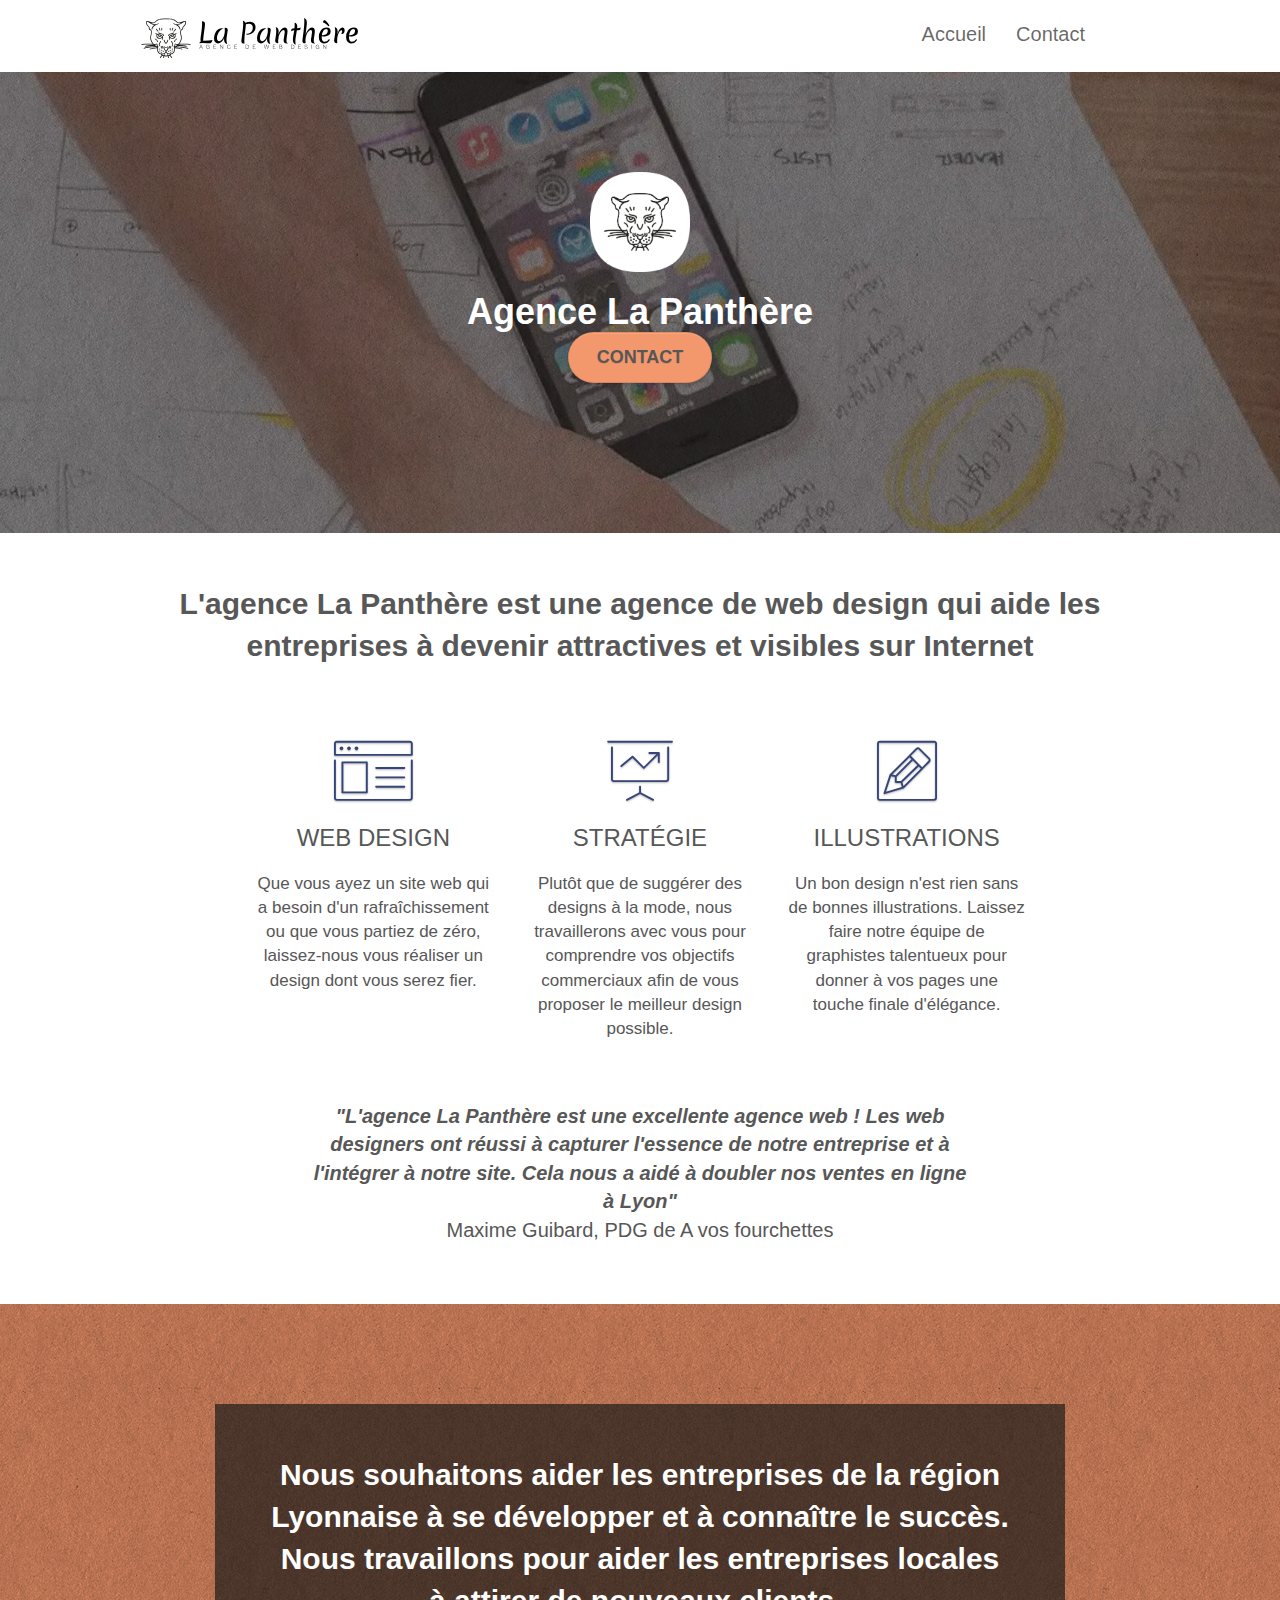
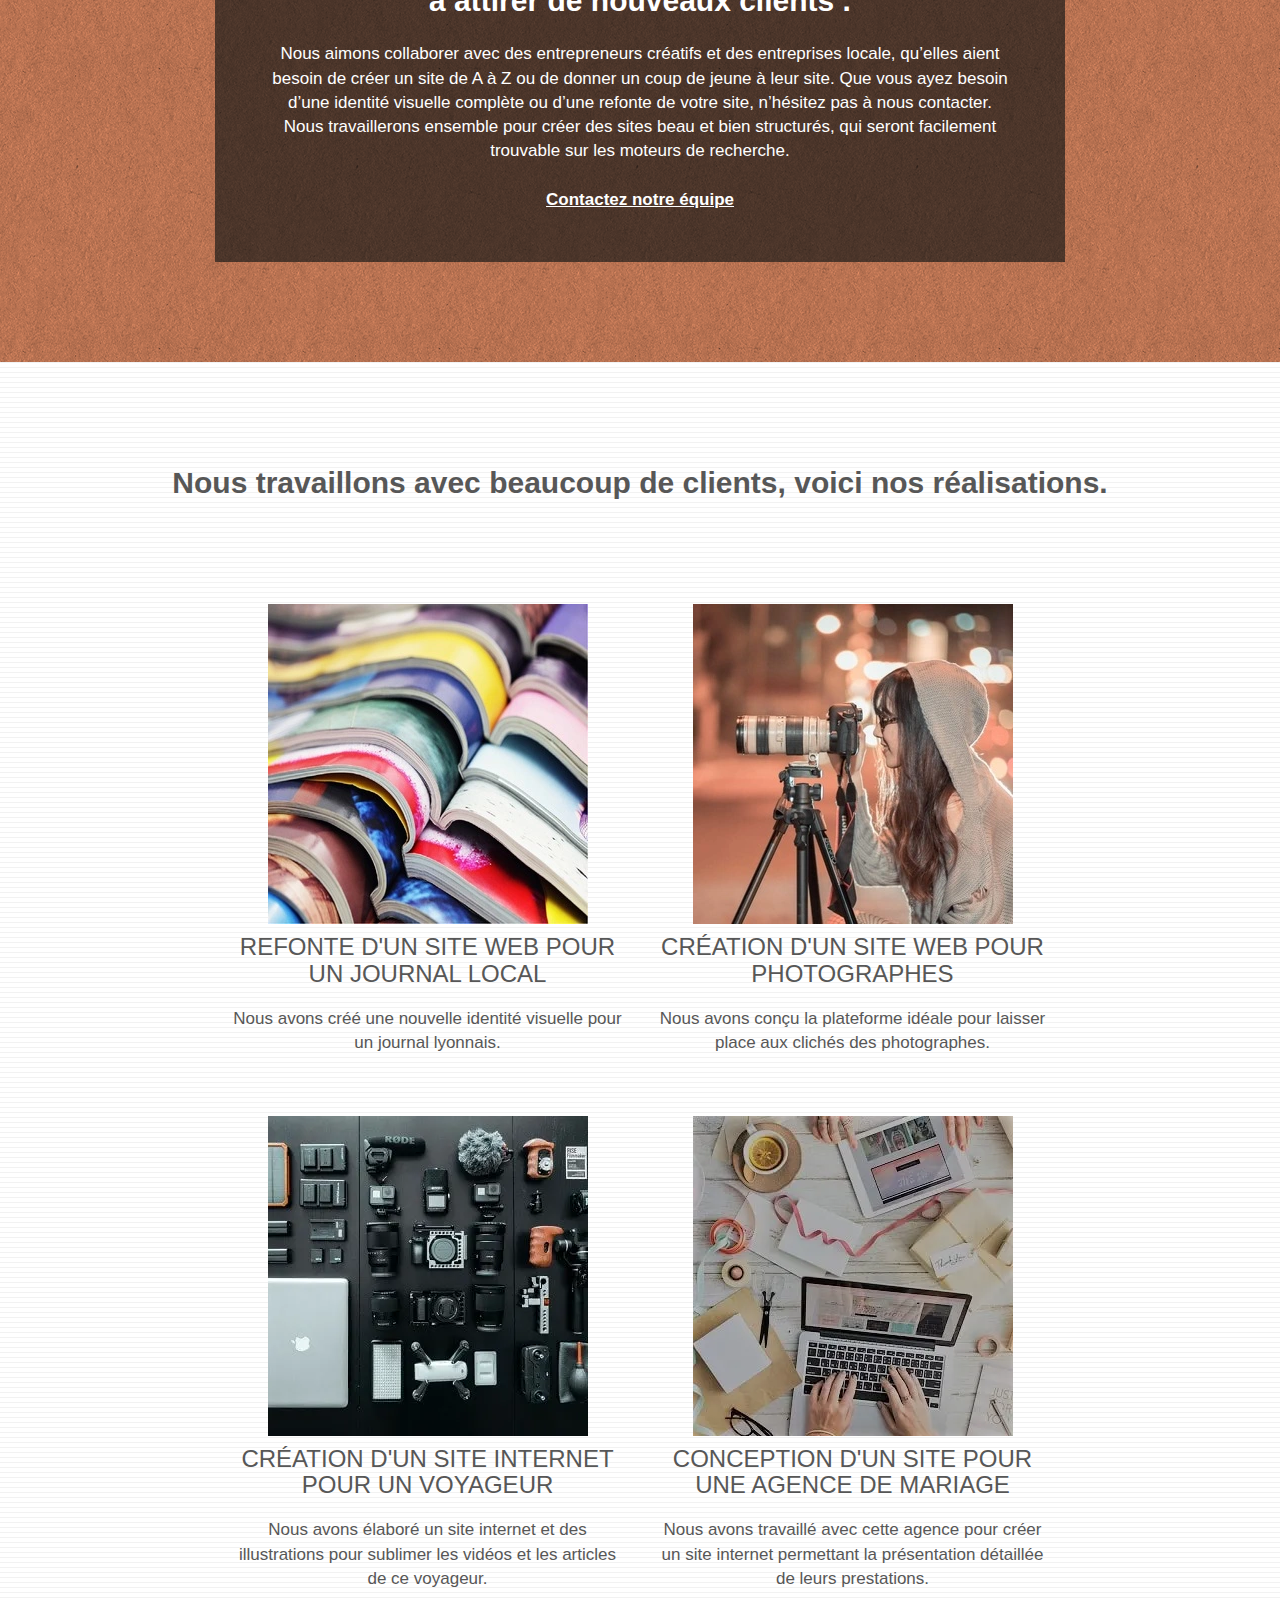
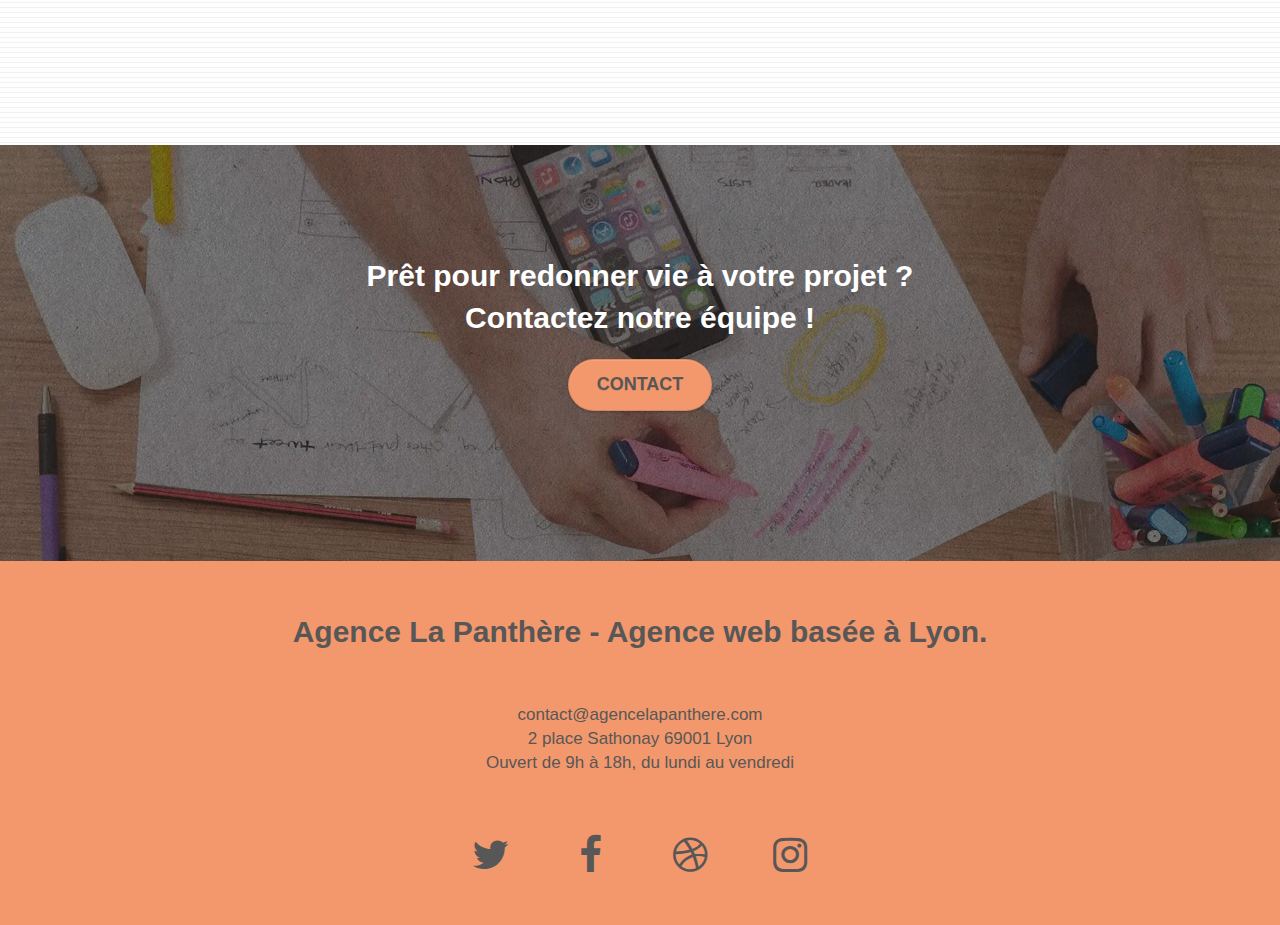
<file: index.html>
<!doctype html>
<html lang="fr">
<head>
    <meta charset="utf-8">
    <meta name="keywords" content="seo, google, site web, site internet, agence design lyon, agence design">
    <meta name="description" content="L'agence La Panthère est une agence de web design à Lyon qui aide les entreprises à devenir attractives et visibles sur internet">
    <meta name="viewport" content="width=device-width, initial-scale=1.0, viewport-fit=cover">
	<meta name="robots" content="index, follow">
    <link rel="shortcut icon" type="image/webp" href="favicon.webp">
    
	<link rel="stylesheet" type="text/css" href="https://maxcdn.bootstrapcdn.com/bootstrap/3.3.5/css/bootstrap.min.css" media="screen">
	<link rel="stylesheet" type="text/css" href="https://cdnjs.cloudflare.com/ajax/libs/font-awesome/4.7.0/css/font-awesome.min.css" media="screen">
	<link rel="stylesheet" type="text/css" href="./css/et-line.min.css" media="screen">
	<link rel="stylesheet" type="text/css" href="./css/style.min.css" media="screen">

	<script defer src="https://cdnjs.cloudflare.com/ajax/libs/jquery/2.1.0/jquery.min.js"></script>
	<script defer src="https://maxcdn.bootstrapcdn.com/bootstrap/3.3.5/js/bootstrap.min.js"></script>
	<script defer src="./js/blocs.min.js"></script>
	<script defer src="./js/jquery.touchSwipe.min.js"></script>

    <title>Page d'acceuil - La Panthère - agence de Web Design</title>

<!-- Analytics -->
 
<!-- Analytics END -->
    
</head>
<body>
<!-- Principal conteneur -->
<main class="page-container">
    
<!-- bloc-0 -->
<header class="bloc bgc-white l-bloc " id="bloc-0">
	<div class="container nav">
		<nav class="navbar row">
			<div class="navbar-header">
				<a class="navbar-brand" href="/"><img loading="lazy" src="img/agence-la-panthere-monochrome.svg" alt="Logo de l'agence de web design 'La Panthère'" height="40" width="217"></a>
				<button id="nav-toggle" type="button" class="ui-navbar-toggle navbar-toggle" data-toggle="collapse" data-target=".navbar-1">
					<span class="sr-only">Toggle navigation</span><span class="icon-bar"></span><span class="icon-bar"></span><span class="icon-bar"></span>
				</button>
			</div>
			<div class="collapse navbar-collapse navbar-1 special-dropdown-nav">
				<ul class="site-navigation nav navbar-nav">
					<li>
						<a href="/" class="nav-item">Accueil</a>
					</li>
					<li>
					</li>
					<li>
						<a href="Contact.html" class="nav-item">Contact</a>
					</li>
				</ul>
			</div>
		</nav>
	</div>
</header>
<!-- bloc-0 END -->

<!-- bloc-1-presentation -->
<section class="bloc bg-banniere bloc-bg-texture texture-paper b-parallax" id="bloc-1-hero">
	<div class="container bloc-lg">
		<div class="row tight-width-whitespace">
			<div class="col-sm-12">
				<img loading="lazy" src="img/logo.webp" class="center-block image-resize-mode" width="100" height="100" alt="Logo de l'agence 'La Panthère'">
				<h1 class="text-center tc-white ">
					Agence La Panthère
				</h1>
				<div class="text-center">
					<a href="Contact.html" class="btn btn-lg btn-clean btn-rd cta-hero btn-atomic-tangerine" id="cta-hero">Contact</a>
				</div>
			</div>
		</div>
	</div>
</section>
<!-- bloc-1-presentation END -->

<!-- bloc-2-services -->
<section class="bloc bgc-white l-bloc" id="bloc-2-services">
	<div class="container bloc-md">
		<div class="row">
			<div class="col-sm-12 text-center">
				<h2>L'agence La Panthère est une agence de web design qui aide les entreprises à devenir attractives et visibles sur Internet</h2>
			</div>
		</div>
		<div class="row voffset-lg med-width-whitespace">
			<div class="col-sm-4">
				<div class="text-center">
					<span class="et-icon-browser sm-shadow icon-dark-slate-blue icons icon-lg"></span>
				</div>
				<h3 class="mg-md text-center">
					Web design
				</h3>
				<p class="text-center ">
					Que vous ayez un site web qui a besoin d'un rafraîchissement ou que vous partiez de zéro, laissez-nous vous réaliser un design dont vous serez fier.
				</p>
			</div>
			<div class="col-sm-4">
				<div class="text-center">
					<span class="et-icon-presentation sm-shadow icon-dark-slate-blue icons icon-lg"></span>
				</div>
				<h3 class="mg-md text-center">
					Stratégie
				</h3>
				<p class="text-center ">
					Plutôt que de suggérer des designs à la mode, nous travaillerons avec vous pour comprendre vos objectifs commerciaux afin de vous proposer le meilleur design possible.<br>
				</p>
			</div>
			<div class="col-sm-4">
				<div class="text-center">
					<span class="et-icon-edit sm-shadow icon-dark-slate-blue icons icon-lg"></span>
				</div>
				<h3 class="mg-md text-center">
					Illustrations
				</h3>
				<p class="text-center ">
					Un bon design n'est rien sans de bonnes illustrations. Laissez faire notre équipe de graphistes talentueux pour donner à vos pages une touche finale d'élégance.
				</p>
			</div>
		</div>
		<div class="row row-citation">
			<div class="col-xs-12 col-md-8 col-md-offset-2 text-center">
				<p class="citation">
					"L'agence La Panthère est une excellente agence web ! Les web designers ont réussi à capturer l'essence de notre entreprise et à l'intégrer à notre site. Cela nous a aidé à doubler nos ventes en ligne à Lyon" <br>
					<span class="citation-source">Maxime Guibard, PDG de A vos fourchettes</span>
				</p>
			</div>
		</div>
	</div>
</section>
<!-- bloc-2-services END -->

<!-- bloc-3-what-i-do -->
<section class="bloc tc-white bgc-atomic-tangerine bg-presentation d-bloc bloc-bg-texture texture-paper b-parallax" id="bloc-3-what-i-do">
	<div class="container bloc-lg">
		<div class="row tight-width-whitespace black-background">
			<div class="col-sm-12">
				<h2 class="mg-md text-center tc-white">
					Nous souhaitons aider les entreprises de la région Lyonnaise à se développer et à connaître le succès. Nous travaillons pour aider les entreprises locales à attirer de nouveaux clients .<br>
				</h2>
				<p class="text-center white">
					Nous aimons collaborer avec des entrepreneurs créatifs et des entreprises locale, qu’elles aient besoin de créer un site de A à Z ou de donner un coup de jeune à leur site. Que vous ayez besoin d’une identité visuelle complète ou d’une refonte de votre site, n’hésitez pas à nous contacter. Nous travaillerons ensemble pour créer des sites beau et bien structurés, qui seront facilement trouvable sur les moteurs de recherche. <br><br><a class="ltc-white bold-link" href="Contact.html">Contactez notre équipe</a><br>
				</p>
			</div>
		</div>
	</div>
</section>
<!-- bloc-3-what-i-do END -->

<!-- bloc-4-portfolio -->
<section class="bloc bgc-white bg-lines-h2-bg bg-repeat l-bloc" id="bloc-4-portfolio">
	<div class="container bloc-lg">
		<div class="row">
			<div class="col-sm-12 text-center">
				<h2>Nous travaillons avec beaucoup de clients, voici nos réalisations.</h2>
			</div>
		</div>
		<div class="row tight-width-whitespace portfolio-row">
			<div class="col-sm-6">
				<a data-lightbox="img/1.webp" data-gallery-id="gallery-1" data-caption="Refonte d'un site web pour un journal local" data-frame="snapshot-lb" class="a-portfolio"><img loading="lazy" src="img/1.webp" alt="Photo de plusieurs journaux" class="img-responsive portfolio-thumb"></a>
				<h3 class="mg-md text-center">
					Refonte d'un site web pour un journal local
				</h3>
				<p class="text-center">
					Nous avons créé une nouvelle identité visuelle pour un journal lyonnais.
				</p>
			</div>
			<div class="col-sm-6">
				<a data-lightbox="img/2.webp" data-gallery-id="gallery-1" data-caption="Création d'un site web pour photographes" data-frame="snapshot-lb" class="a-portfolio"><img loading="lazy" src="img/2.webp" class="img-responsive portfolio-thumb" alt="Photo d'une photographe"></a>
				<h3 class="mg-md text-center">
					Création d'un site web pour photographes
				</h3>
				<p class="text-center">
					Nous avons conçu la plateforme idéale pour laisser place aux clichés des photographes.
				</p>
			</div>
		</div>
		<div class="row tight-width-whitespace portfolio-row">
			<div class="col-sm-6">
				<a data-lightbox="img/3.webp" data-gallery-id="gallery-1" data-caption="Création d'un site internet pour un voyageur" data-frame="snapshot-lb" class="a-portfolio"><img loading="lazy" src="img/3.webp" class="img-responsive portfolio-thumb" alt="Photo de matériel de vidéo et de photographie"></a>
				<h3 class="mg-md text-center">
					Création d'un site internet pour un voyageur
				</h3>
				<p class="text-center">
					Nous avons élaboré un site internet et des illustrations pour sublimer les vidéos et les articles de ce voyageur.
				</p>
			</div>
			<div class="col-sm-6">
				<adata-lightbox="img/4.webp" data-gallery-id="gallery-1" data-caption="Conception d'un site pour une agence de mariage" data-frame="snapshot-lb" class="a-portfolio"><img loading="lazy" src="img/4.webp" class="img-responsive portfolio-thumb" alt="Photo de deux personnes travaillant sur support numérique"></a>
				<h3 class="mg-md text-center">
					Conception d'un site pour une agence de mariage
				</h3>
				<p class="text-center">
					Nous avons travaillé avec cette agence pour créer un site internet permettant la présentation détaillée de leurs prestations.
				</p>
			</div>
		</div>
	</div>
</section>
<!-- bloc-4-portfolio END -->

<!-- bloc-5-cta -->
<section class="bloc bgc-dark-slate-blue bg-banniere d-bloc bloc-bg-texture texture-paper" id="bloc-5-cta">
	<div class="container bloc-lg">
		<div class="row z-index-2">
			<h2 class="mg-md text-center tc-white relative">
				Prêt pour redonner vie à votre projet ?<br>Contactez notre équipe !
			</h2>
			<div class="col-sm-12 text-center">
				<a href="Contact.html" class="btn btn-atomic-tangerine btn-clean btn-rd btn-lg cta-hero">Contact</a>
			</div>
		</div>
	</div>
</section>
<!-- bloc-5-cta END -->

<!-- Footer - bloc-8 -->

<footer class="bloc bgc-atomic-tangerine d-bloc" id="bloc-8">
	<div class="container bloc-sm">
		<div class="row">
			<div class="col-sm-12">
				<h2 class="text-center">Agence La Panthère - Agence web basée à Lyon.</h2>
				<div class="row address">
					<p class="address-content">
						contact@agencelapanthere.com<br>2 place Sathonay 69001 Lyon<br>Ouvert de 9h à 18h, du lundi au vendredi<br>
					</p>
				</div>
				<div class="row row-no-gutters social">
					<div class="col-sm-3 social-column">
						<div class="text-center">
							<a class="social" aria-label="Twitter"><span class="fa fa-twitter icon"> </span></a>
						</div>
					</div>
					<div class="col-sm-3 social-column">
						<div class="text-center">
							<a class="social" aria-label="Facebook"><span class="fa fa-facebook icon"> </span></a>
						</div>
					</div>
					<div class="col-sm-3 social-column">
						<div class="text-center">
							<a class="social" aria-label="Dribble"><span class="fa fa-dribbble icon"> </span></a>
						</div>
					</div>
					<div class="col-sm-3 social-column">
						<div class="text-center">
							<a class="social" aria-label="Instagram"><span class="fa fa-instagram icon"> </span></a>
						</div>
					</div>
				</div>
			</div>
		</div>
	</div>
</footer>

<!-- Footer - bloc-8 END -->

</main>

<!-- Principal conteneur END -->



</body>
</html>
</file>
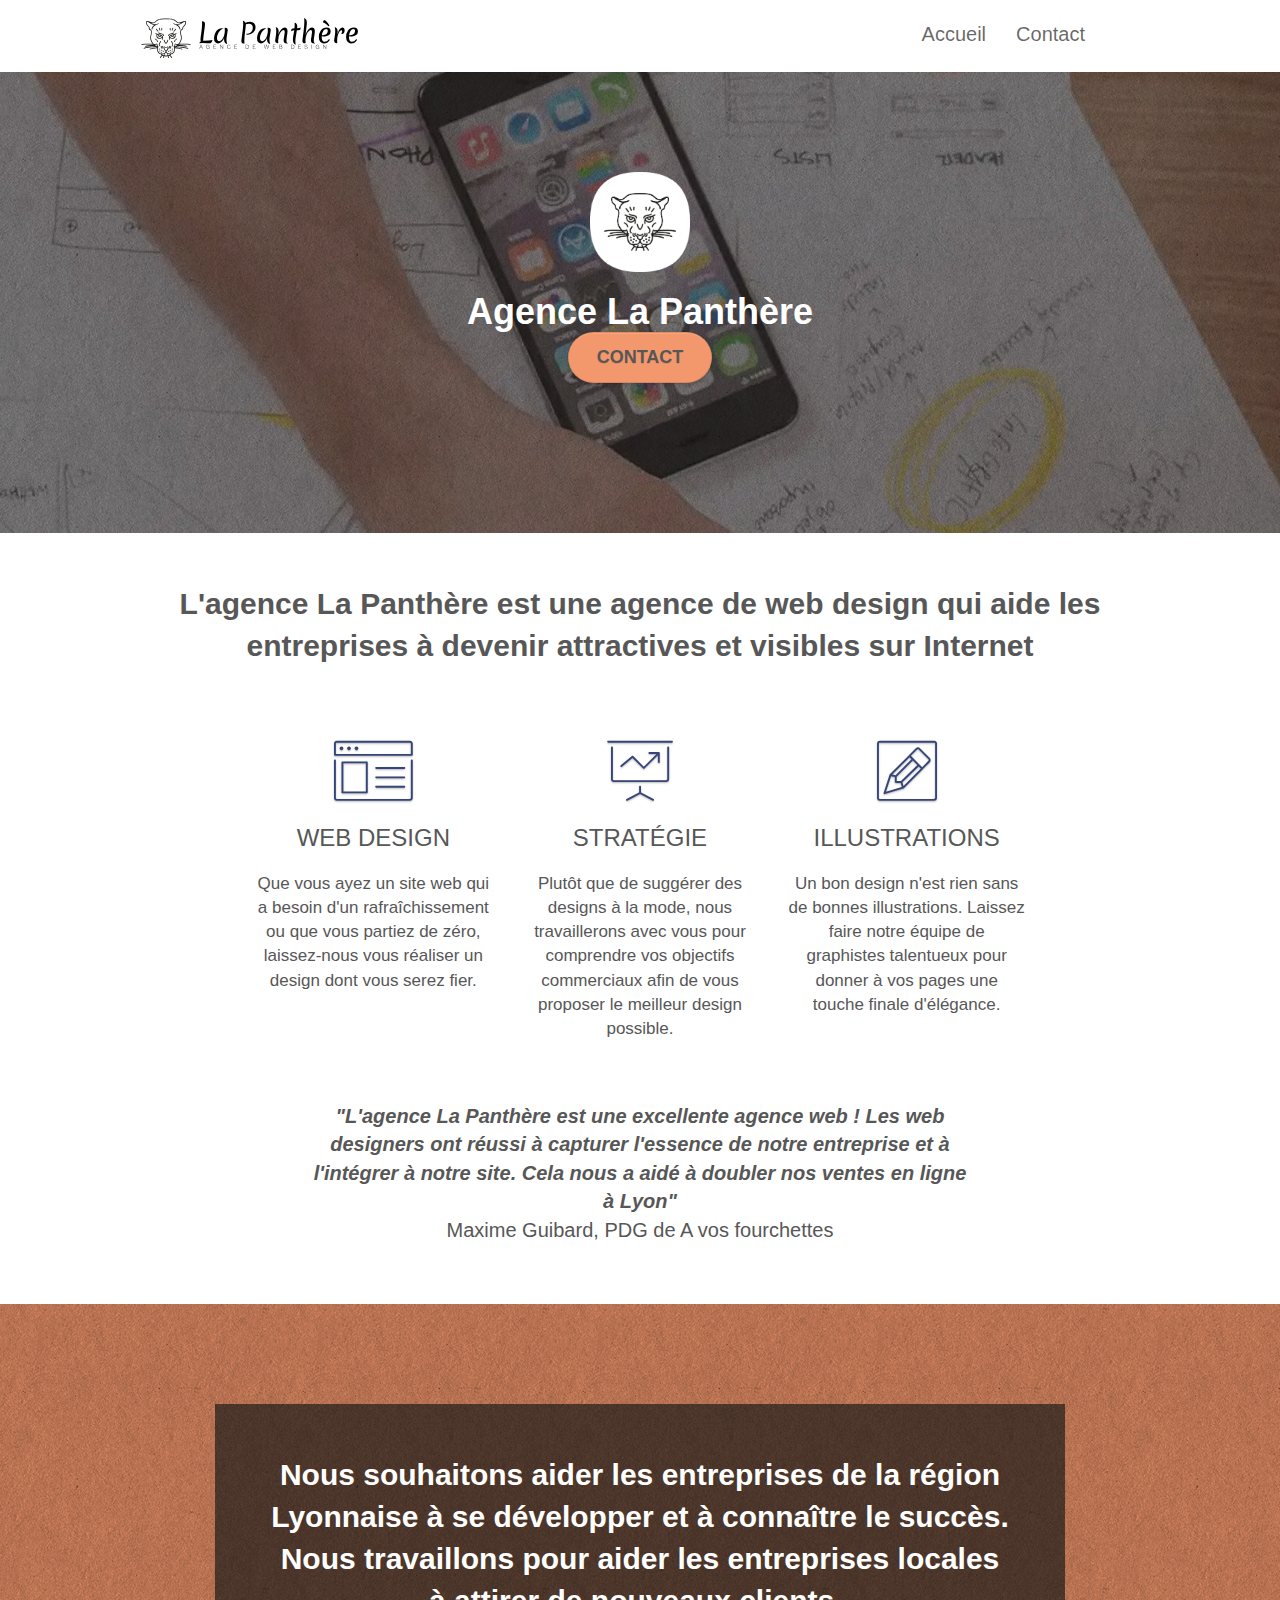
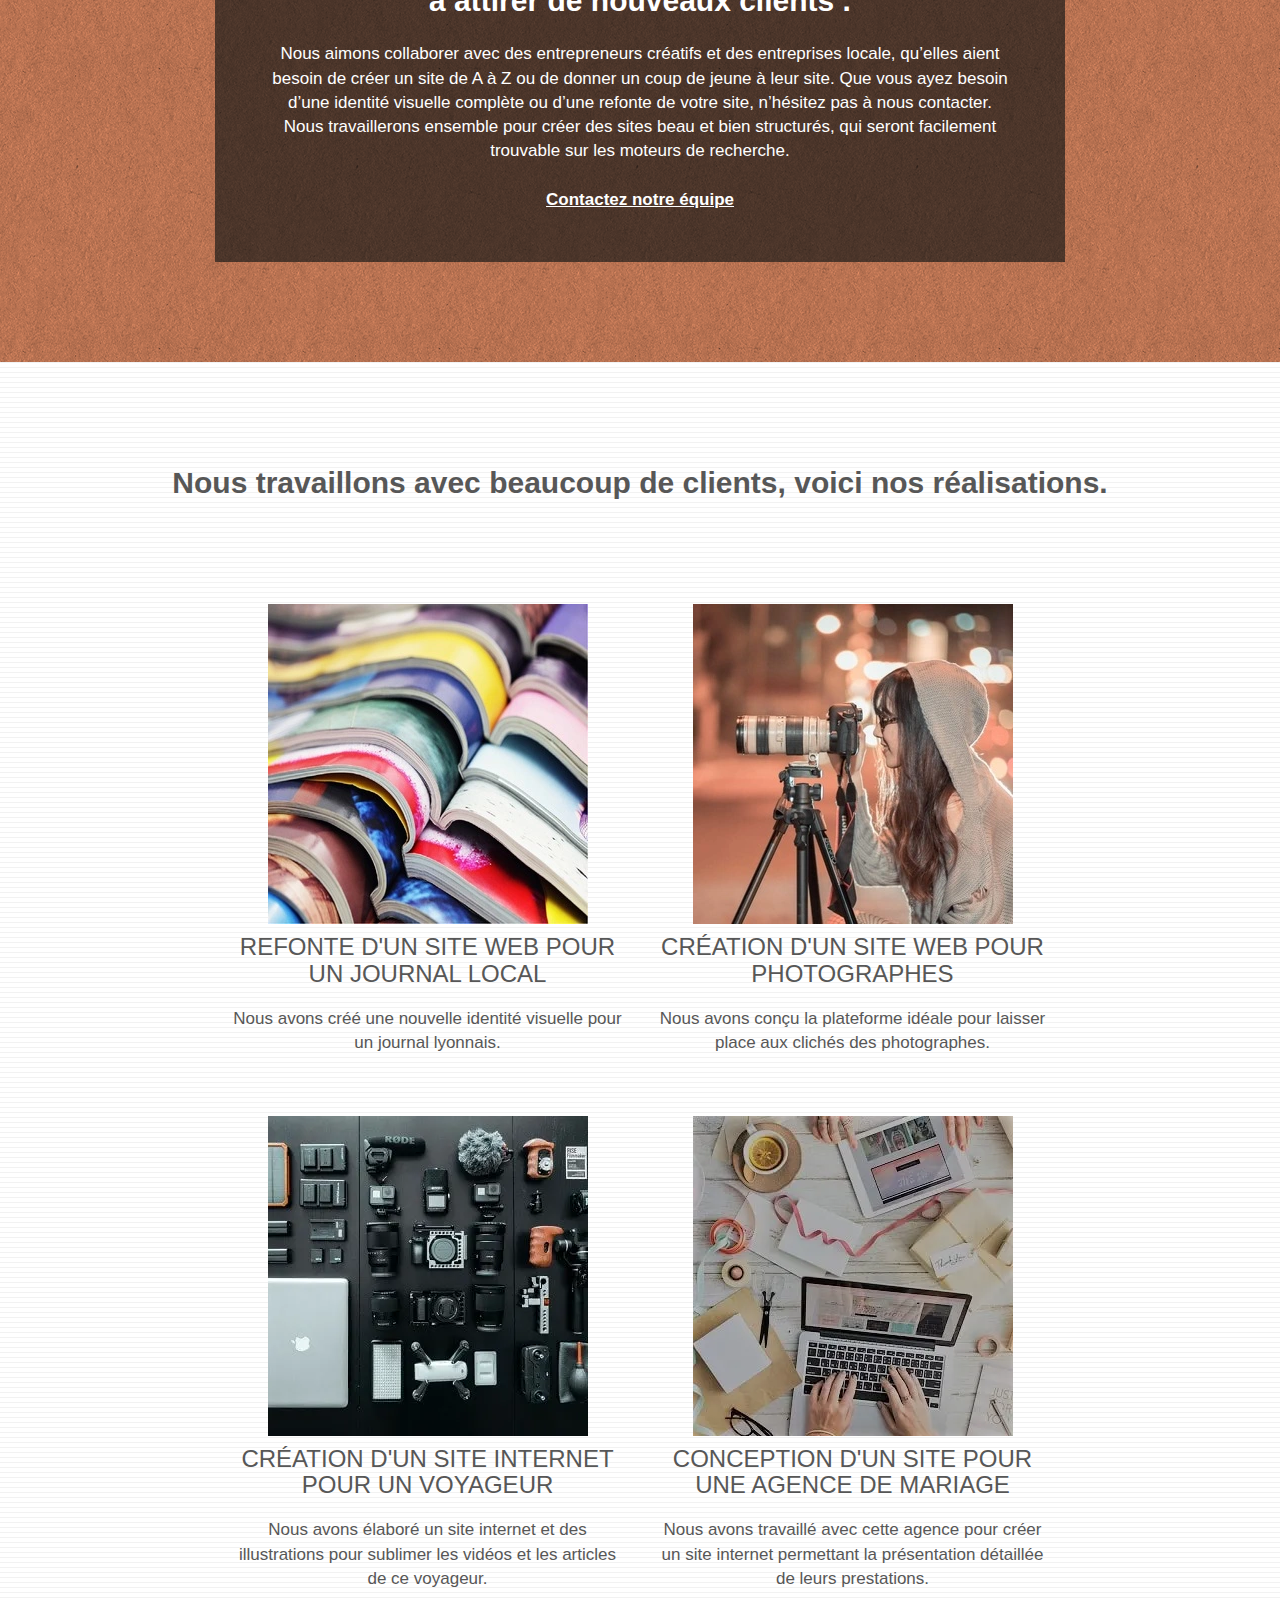
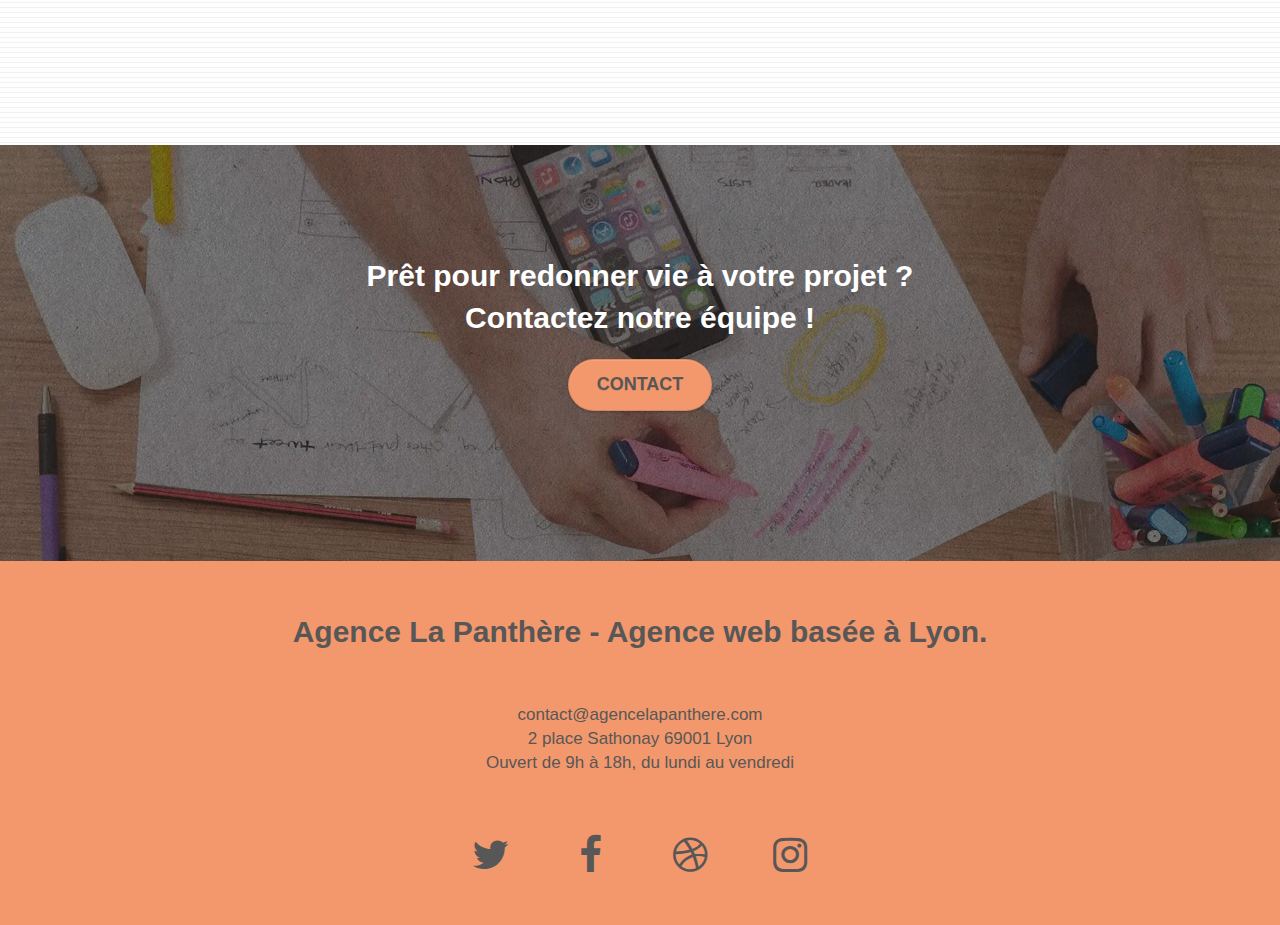
<file: Accueil.html>
<!doctype html>
<html lang="fr">
<head>
    <meta charset="utf-8">
    <meta name="keywords" content="seo, google, site web, site internet, agence design lyon, agence design">
    <meta name="description" content="L'agence La Panthère est une agence de web design à Lyon qui aide les entreprises à devenir attractives et visibles sur internet">
    <meta name="viewport" content="width=device-width, initial-scale=1.0, viewport-fit=cover">
	<meta name="robots" content="index, follow">
    <link rel="shortcut icon" type="image/webp" href="favicon.webp">
    
	<link rel="stylesheet" type="text/css" href="https://maxcdn.bootstrapcdn.com/bootstrap/3.3.5/css/bootstrap.min.css" media="screen">
	<link rel="stylesheet" type="text/css" href="https://cdnjs.cloudflare.com/ajax/libs/font-awesome/4.7.0/css/font-awesome.min.css" media="screen">
	<link rel="stylesheet" type="text/css" href="./css/et-line.min.css" media="screen">
	<link rel="stylesheet" type="text/css" href="./css/style.min.css" media="screen">

	<script defer src="https://cdnjs.cloudflare.com/ajax/libs/jquery/2.1.0/jquery.min.js"></script>
	<script defer src="https://maxcdn.bootstrapcdn.com/bootstrap/3.3.5/js/bootstrap.min.js"></script>
	<script defer src="./js/blocs.min.js"></script>
	<script defer src="./js/jquery.touchSwipe.min.js"></script>

    <title>Page d'acceuil - La Panthère - agence de Web Design</title>

<!-- Analytics -->
 
<!-- Analytics END -->
    
</head>
<body>
<!-- Principal conteneur -->
<main class="page-container">
    
<!-- bloc-0 -->
<header class="bloc bgc-white l-bloc " id="bloc-0">
	<div class="container nav">
		<nav class="navbar row">
			<div class="navbar-header">
				<a class="navbar-brand" href="Accueil.html"><img loading="lazy" src="img/agence-la-panthere-monochrome.svg" alt="Logo de l'agence de web design 'La Panthère'" height="40" width="217"></a>
				<button id="nav-toggle" type="button" class="ui-navbar-toggle navbar-toggle" data-toggle="collapse" data-target=".navbar-1">
					<span class="sr-only">Toggle navigation</span><span class="icon-bar"></span><span class="icon-bar"></span><span class="icon-bar"></span>
				</button>
			</div>
			<div class="collapse navbar-collapse navbar-1 special-dropdown-nav">
				<ul class="site-navigation nav navbar-nav">
					<li>
						<a href="Accueil.html" class="nav-item">Accueil</a>
					</li>
					<li>
					</li>
					<li>
						<a href="Contact.html" class="nav-item">Contact</a>
					</li>
				</ul>
			</div>
		</nav>
	</div>
</header>
<!-- bloc-0 END -->

<!-- bloc-1-presentation -->
<section class="bloc bg-banniere bloc-bg-texture texture-paper b-parallax" id="bloc-1-hero">
	<div class="container bloc-lg">
		<div class="row tight-width-whitespace">
			<div class="col-sm-12">
				<img loading="lazy" src="img/logo.webp" class="center-block image-resize-mode" width="100" height="100" alt="Logo de l'agence de web design 'La Panthère'">
				<h1 class="text-center tc-white ">
					Agence La Panthère
				</h1>
				<div class="text-center">
					<a href="Contact.html" class="btn btn-lg btn-clean btn-rd cta-hero btn-atomic-tangerine" id="cta-hero">Contact</a>
				</div>
			</div>
		</div>
	</div>
</section>
<!-- bloc-1-presentation END -->

<!-- bloc-2-services -->
<section class="bloc bgc-white l-bloc" id="bloc-2-services">
	<div class="container bloc-md">
		<div class="row">
			<div class="col-sm-12 text-center">
				<h2>L'agence La Panthère est une agence de web design qui aide les entreprises à devenir attractives et visibles sur Internet</h2>
			</div>
		</div>
		<div class="row voffset-lg med-width-whitespace">
			<div class="col-sm-4">
				<div class="text-center">
					<span class="et-icon-browser sm-shadow icon-dark-slate-blue icons icon-lg"></span>
				</div>
				<h3 class="mg-md text-center">
					Web design
				</h3>
				<p class="text-center ">
					Que vous ayez un site web qui a besoin d'un rafraîchissement ou que vous partiez de zéro, laissez-nous vous réaliser un design dont vous serez fier.
				</p>
			</div>
			<div class="col-sm-4">
				<div class="text-center">
					<span class="et-icon-presentation sm-shadow icon-dark-slate-blue icons icon-lg"></span>
				</div>
				<h3 class="mg-md text-center">
					Stratégie
				</h3>
				<p class="text-center ">
					Plutôt que de suggérer des designs à la mode, nous travaillerons avec vous pour comprendre vos objectifs commerciaux afin de vous proposer le meilleur design possible.<br>
				</p>
			</div>
			<div class="col-sm-4">
				<div class="text-center">
					<span class="et-icon-edit sm-shadow icon-dark-slate-blue icons icon-lg"></span>
				</div>
				<h3 class="mg-md text-center">
					Illustrations
				</h3>
				<p class="text-center ">
					Un bon design n'est rien sans de bonnes illustrations. Laissez faire notre équipe de graphistes talentueux pour donner à vos pages une touche finale d'élégance.
				</p>
			</div>
		</div>
		<div class="row row-citation">
			<div class="col-xs-12 col-md-8 col-md-offset-2 text-center">
				<p class="citation">
					"L'agence La Panthère est une excellente agence web ! Les web designers ont réussi à capturer l'essence de notre entreprise et à l'intégrer à notre site. Cela nous a aidé à doubler nos ventes en ligne à Lyon" <br>
					<span class="citation-source">Maxime Guibard, PDG de A vos fourchettes</span>
				</p>
			</div>
		</div>
	</div>
</section>
<!-- bloc-2-services END -->

<!-- bloc-3-what-i-do -->
<section class="bloc tc-white bgc-atomic-tangerine bg-presentation d-bloc bloc-bg-texture texture-paper b-parallax" id="bloc-3-what-i-do">
	<div class="container bloc-lg">
		<div class="row tight-width-whitespace black-background">
			<div class="col-sm-12">
				<h2 class="mg-md text-center tc-white">
					Nous souhaitons aider les entreprises de la région Lyonnaise à se développer et à connaître le succès. Nous travaillons pour aider les entreprises locales à attirer de nouveaux clients .<br>
				</h2>
				<p class="text-center white">
					Nous aimons collaborer avec des entrepreneurs créatifs et des entreprises locale, qu’elles aient besoin de créer un site de A à Z ou de donner un coup de jeune à leur site. Que vous ayez besoin d’une identité visuelle complète ou d’une refonte de votre site, n’hésitez pas à nous contacter. Nous travaillerons ensemble pour créer des sites beau et bien structurés, qui seront facilement trouvable sur les moteurs de recherche. <br><br><a class="ltc-white bold-link" href="Contact.html">Contactez notre équipe</a><br>
				</p>
			</div>
		</div>
	</div>
</section>
<!-- bloc-3-what-i-do END -->

<!-- bloc-4-portfolio -->
<section class="bloc bgc-white bg-lines-h2-bg bg-repeat l-bloc" id="bloc-4-portfolio">
	<div class="container bloc-lg">
		<div class="row">
			<div class="col-sm-12 text-center">
				<h2>Nous travaillons avec beaucoup de clients, voici nos réalisations.</h2>
			</div>
		</div>
		<div class="row tight-width-whitespace portfolio-row">
			<div class="col-sm-6">
				<a href="Accueil.html" data-lightbox="img/1.webp" data-gallery-id="gallery-1" data-caption="Refonte d'un site web pour un journal local" data-frame="snapshot-lb" class="a-portfolio"><img loading="lazy" src="img/1.webp" alt="Photo de plusieurs journaux" class="img-responsive portfolio-thumb"></a>
				<h3 class="mg-md text-center">
					Refonte d'un site web pour un journal local
				</h3>
				<p class="text-center">
					Nous avons créé une nouvelle identité visuelle pour un journal lyonnais.
				</p>
			</div>
			<div class="col-sm-6">
				<a href="Accueil.html" data-lightbox="img/2.webp" data-gallery-id="gallery-1" data-caption="Création d'un site web pour photographes" data-frame="snapshot-lb" class="a-portfolio"><img loading="lazy" src="img/2.webp" class="img-responsive portfolio-thumb" alt="Photo d'une photographe"></a>
				<h3 class="mg-md text-center">
					Création d'un site web pour photographes
				</h3>
				<p class="text-center">
					Nous avons conçu la plateforme idéale pour laisser place aux clichés des photographes.
				</p>
			</div>
		</div>
		<div class="row tight-width-whitespace portfolio-row">
			<div class="col-sm-6">
				<a href="Accueil.html" data-lightbox="img/3.webp" data-gallery-id="gallery-1" data-caption="Création d'un site internet pour un voyageur" data-frame="snapshot-lb" class="a-portfolio"><img loading="lazy" src="img/3.webp" class="img-responsive portfolio-thumb" alt="Photo de matériel de vidéo et de photographie"></a>
				<h3 class="mg-md text-center">
					Création d'un site internet pour un voyageur
				</h3>
				<p class="text-center">
					Nous avons élaboré un site internet et des illustrations pour sublimer les vidéos et les articles de ce voyageur.
				</p>
			</div>
			<div class="col-sm-6">
				<a href="Accueil.html" data-lightbox="img/4.webp" data-gallery-id="gallery-1" data-caption="Conception d'un site pour une agence de mariage" data-frame="snapshot-lb" class="a-portfolio"><img loading="lazy" src="img/4.webp" class="img-responsive portfolio-thumb" alt="Photo de deux personnes travaillant sur support numérique"></a>
				<h3 class="mg-md text-center">
					Conception d'un site pour une agence de mariage
				</h3>
				<p class="text-center">
					Nous avons travaillé avec cette agence pour créer un site internet permettant la présentation détaillée de leurs prestations.
				</p>
			</div>
		</div>
	</div>
</section>
<!-- bloc-4-portfolio END -->

<!-- bloc-5-cta -->
<section class="bloc bgc-dark-slate-blue bg-banniere d-bloc bloc-bg-texture texture-paper" id="bloc-5-cta">
	<div class="container bloc-lg">
		<div class="row z-index-2">
			<h2 class="mg-md text-center tc-white relative">
				Prêt pour redonner vie à votre projet ?<br>Contactez notre équipe !
			</h2>
			<div class="col-sm-12 text-center">
				<a href="Contact.html" class="btn btn-atomic-tangerine btn-clean btn-rd btn-lg cta-hero">Contact</a>
			</div>
		</div>
	</div>
</section>
<!-- bloc-5-cta END -->

<!-- Footer - bloc-8 -->

<footer class="bloc bgc-atomic-tangerine d-bloc" id="bloc-8">
	<div class="container bloc-sm">
		<div class="row">
			<div class="col-sm-12">
				<h2 class="text-center">Agence La Panthère - Agence web basée à Lyon.</h2>
				<div class="row address">
					<p class="address-content">
						contact@agencelapanthere.com<br>2 place Sathonay 69001 Lyon<br>Ouvert de 9h à 18h, du lundi au vendredi<br>
					</p>
				</div>
				<div class="row row-no-gutters social">
					<div class="col-sm-3 social-column">
						<div class="text-center">
							<a class="social" href="Accueil.html" aria-label="Twitter"><span class="fa fa-twitter icon"> </span></a>
						</div>
					</div>
					<div class="col-sm-3 social-column">
						<div class="text-center">
							<a class="social" href="Accueil.html" aria-label="Facebook"><span class="fa fa-facebook icon"> </span></a>
						</div>
					</div>
					<div class="col-sm-3 social-column">
						<div class="text-center">
							<a class="social" href="Accueil.html" aria-label="Dribble"><span class="fa fa-dribbble icon"> </span></a>
						</div>
					</div>
					<div class="col-sm-3 social-column">
						<div class="text-center">
							<a class="social" href="Accueil.html" aria-label="Instagram"><span class="fa fa-instagram icon"> </span></a>
						</div>
					</div>
				</div>
			</div>
		</div>
	</div>
</footer>

<!-- Footer - bloc-8 END -->

</main>

<!-- Principal conteneur END -->



</body>
</html>
</file>
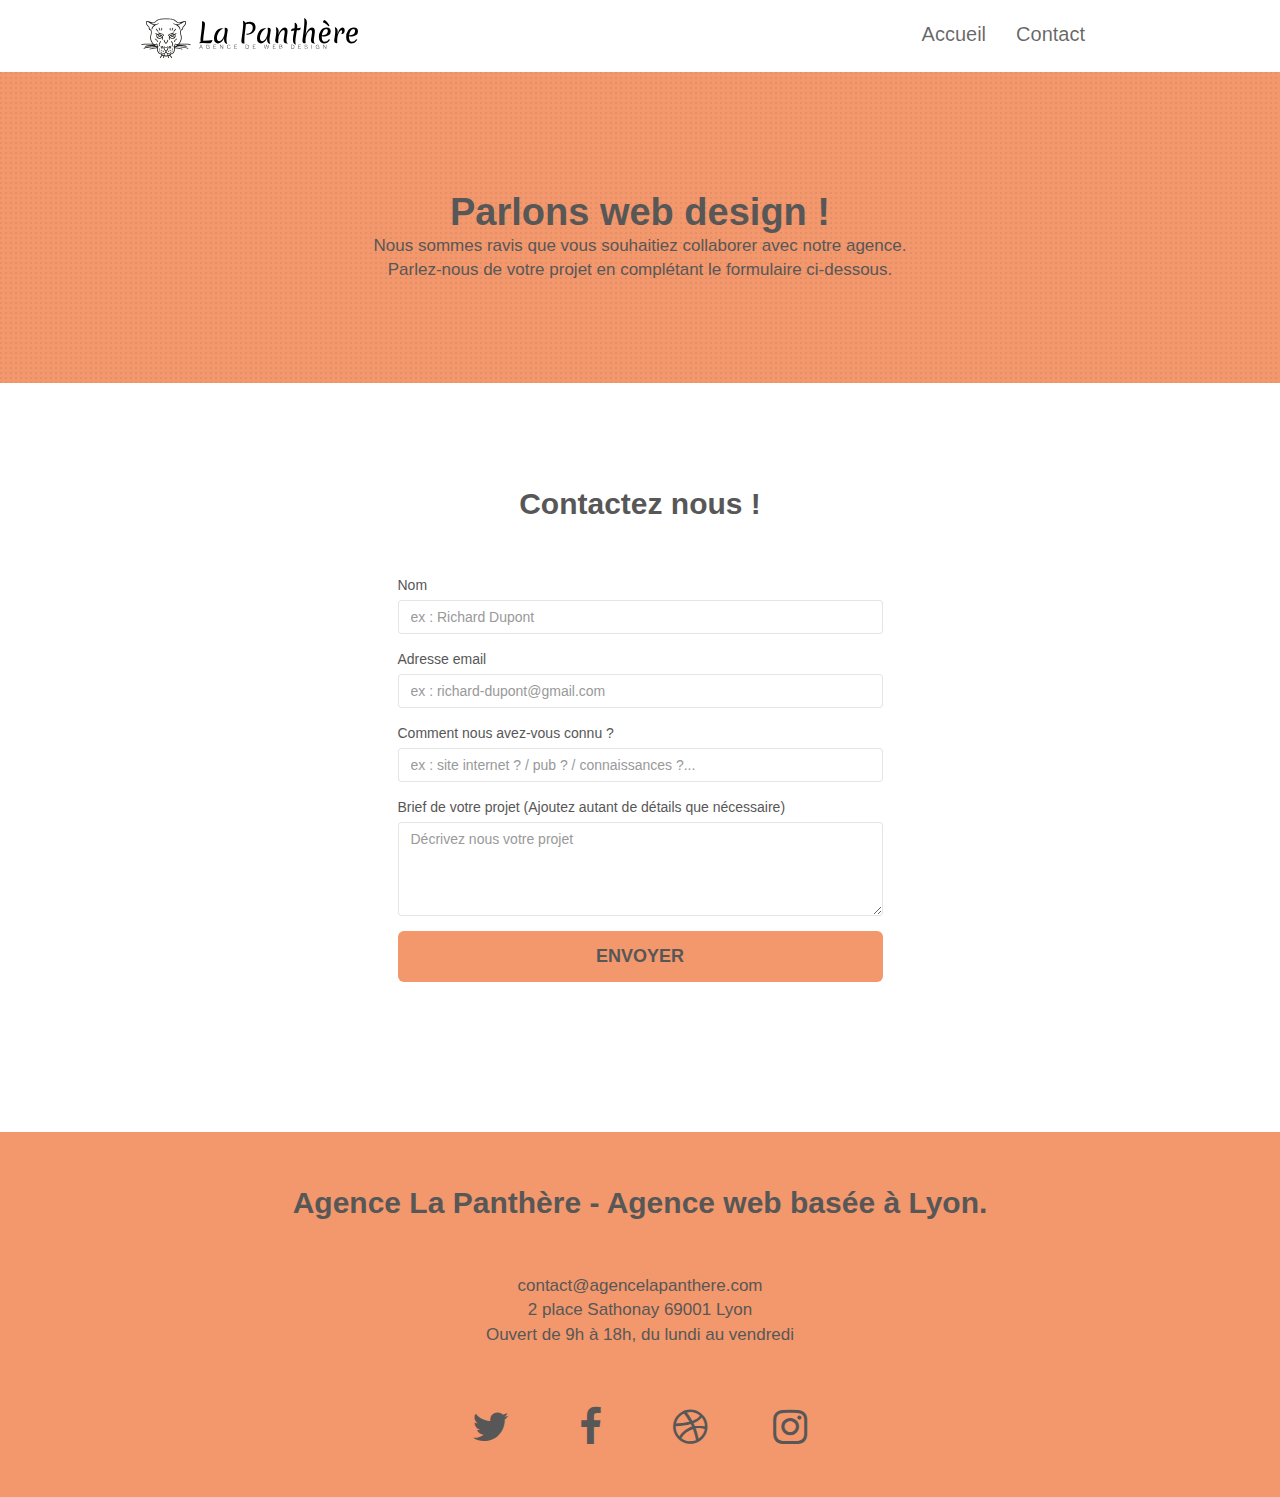
<file: Contact.html>
<!doctype html>
<html lang="fr">
<head>
    <meta charset="utf-8">
    <meta name="keywords" content="seo, google, site web, site internet, agence design lyon, agence design">
    <meta name="description" content="L'agence La Panthère est une agence de web design à Lyon qui aide les entreprises à devenir attractives et visibles sur internet">
    <meta name="viewport" content="width=device-width, initial-scale=1.0, viewport-fit=cover">
	<meta name="robots" content="index, follow">
    <link rel="shortcut icon" type="image/webp" href="favicon.webp">

	<link rel="stylesheet" type="text/css" href="https://maxcdn.bootstrapcdn.com/bootstrap/3.3.5/css/bootstrap.min.css" media="screen">
	<link rel="stylesheet" type="text/css" href="https://cdnjs.cloudflare.com/ajax/libs/font-awesome/4.7.0/css/font-awesome.min.css" media="screen">
	<link rel="stylesheet" type="text/css" href="./css/style.min.css">

	<script defer src="https://cdnjs.cloudflare.com/ajax/libs/jquery/2.1.0/jquery.min.js"></script>
	<script defer src="https://maxcdn.bootstrapcdn.com/bootstrap/3.3.5/js/bootstrap.min.js"></script>
	<script defer src="./js/blocs.min.js"></script>
	<script defer src="./js/jquery.touchSwipe.min.js"></script>
	
    <title>Contact - La Panthère - agence de Web Design</title>
    
<!-- Analytics -->
 
<!-- Analytics END -->
    
</head>
<body>
<!-- Principal conteneur -->
<main class="page-container">
    
<!-- bloc-0 -->
<header class="bloc bgc-white l-bloc " id="bloc-0">
	<div class="container nav">

		<nav class="navbar row">
			<div class="navbar-header">
				<a class="navbar-brand" href="/"><img loading="lazy" src="img/agence-la-panthere-monochrome.svg" alt="Logo de l'agence de web design 'La Panthère'" height="40"></a>
				<button id="nav-toggle" type="button" class="ui-navbar-toggle navbar-toggle" data-toggle="collapse" data-target=".navbar-1">
					<span class="sr-only">Toggle navigation</span><span class="icon-bar"></span><span class="icon-bar"></span><span class="icon-bar"></span>
				</button>
			</div>
			<div class="collapse navbar-collapse navbar-1 special-dropdown-nav">
				<ul class="site-navigation nav navbar-nav">
					<li>
						<a href="/" class="nav-item">Accueil</a>
					</li>
					<li>
					</li>
					<li>
						<a href="Contact.html" class="nav-item">Contact</a>
					</li>
				</ul>
			</div>
		</nav>
		
	</div>
</header>
<!-- bloc-0 END -->

<!-- bloc-1 -->
<section class="bloc bg-dots-bg bg-repeat bgc-atomic-tangerine d-bloc bloc-bg-texture" id="bloc-6">
	<div class="container bloc-lg">
		<div class="row">
			<div class="col-sm-12">
				<h1 class="text-center hero-bloc-text contact-txt">
					Parlons web design !
				</h1>
				<p class="text-center mg-lg contact-txt tight-width-whitespace">
					Nous sommes ravis que vous souhaitiez collaborer avec notre agence.<br>
					Parlez-nous de votre projet en complétant le formulaire ci-dessous.
				</p>
			</div>
		</div>
	</div>
</section>
<!-- bloc-1 END -->

<!-- bloc-2 -->
<section class="bloc bgc-white l-bloc" id="bloc-7">
	<div class="container bloc-lg">
		<div class="row form-row">
			<div class="col-sm-6">
				<h2 class="form-title">Contactez nous !</h2>
				<form id="form_1" novalidate>
					<div class="form-group">
						<label for="name" class="form-label">Nom</label>
						<input id="name" class="form-control" placeholder="ex : Richard Dupont" required>
					</div>
					<div class="form-group">
						<label for="email" class="form-label">Adresse email</label>
						<input id="email" class="form-control" type="email" placeholder="ex : richard-dupont@gmail.com" required>
					</div>
					<div class="form-group">
						<label for="connu" class="form-label">Comment nous avez-vous connu ?</label>
						<input class="form-control" type="text" required id="connu" placeholder="ex : site internet ? / pub ? / connaissances ?...">
					</div>
					<div class="form-group">
						<label for="message" class="form-label">Brief de votre projet (Ajoutez autant de détails que nécessaire)</label>
						<textarea id="message" class="form-control" rows="4" cols="50" placeholder="Décrivez nous votre projet" required></textarea>
					</div> 
					<button class="bloc-button btn btn-lg btn-block cta-hero btn-atomic-tangerine" type="submit">Envoyer</button>
				</form>
			</div>
		</div>
	</div>
</section>
<!-- bloc-2 END -->


<!-- Footer - bloc-3 -->
<footer class="bloc bgc-atomic-tangerine d-bloc" id="bloc-8">
	<div class="container bloc-sm">
		<div class="row">
			<div class="col-sm-12">
				<h2 class="text-center">Agence La Panthère - Agence web basée à Lyon.</h2>
				<div class="row address">
					<p class="address-content">
						contact@agencelapanthere.com<br>2 place Sathonay 69001 Lyon<br>Ouvert de 9h à 18h, du lundi au vendredi<br>
					</p>
				</div>
				<div class="row row-no-gutters social">
					<div class="col-sm-3 social-column">
						<div class="text-center">
							<a class="social" aria-label="Twitter"><span class="fa fa-twitter icon"> </span></a>
						</div>
					</div>
					<div class="col-sm-3 social-column">
						<div class="text-center">
							<a class="social" aria-label="Facebook"><span class="fa fa-facebook icon"> </span></a>
						</div>
					</div>
					<div class="col-sm-3 social-column">
						<div class="text-center">
							<a class="social" aria-label="Dribble"><span class="fa fa-dribbble icon"> </span></a>
						</div>
					</div>
					<div class="col-sm-3 social-column">
						<div class="text-center">
							<a class="social" aria-label="Instagram"><span class="fa fa-instagram icon"> </span></a>
						</div>
					</div>
				</div>
			</div>
		</div>
	</div>
</footer>
<!-- Footer - bloc-3 END -->

</main>
<!-- Principal conteneur END -->



</body>
</html>
</file>
<file: css/style.min.css>
body{margin:0;padding:0;background:#FFF;overflow-x:hidden;-webkit-font-smoothing:antialiased;-moz-osx-font-smoothing:grayscale;box-sizing:border-box;font-family:Helvetica,Arial,sans-serif}a,button{transition:all .3s ease-in-out}a:focus{transform:scale(1.1);outline-offset:2px}.a-portfolio:focus{margin-bottom:40px;outline-offset:10px}button:focus{transform:scale(1.1)}a:hover{text-decoration:none;cursor:pointer}#page-loading-blocs-notifaction{position:fixed;top:0;bottom:0;width:100%;z-index:100000;background:#FFF url(img/pageload-spinner.gif) no-repeat center center}.bloc{width:100%;clear:both;background:50% 50% no-repeat;padding:0 50px;-webkit-background-size:cover;-moz-background-size:cover;-o-background-size:cover;background-size:cover;position:relative}.bloc .container{padding-left:0;padding-right:0}.bloc-lg{padding:100px 50px}.bloc-md{padding:50px}.bloc-sm{padding:50px 50px}.z-index-2{z-index:2}.bg-center,.bg-l-edge,.bg-r-edge,.bg-t-edge,.bg-b-edge,.bg-tl-edge,.bg-bl-edge,.bg-tr-edge,.bg-br-edge,.bg-repeat{-webkit-background-size:auto!important;-moz-background-size:auto!important;-o-background-size:auto!important;background-size:auto!important}.bg-repeat{background:repeat}.bg-t-edge{background:top no-repeat}.bloc-bg-texture::before{content:"";background-size:2px 2px;position:absolute;top:0;bottom:0;left:0;right:0}.texture-paper::before{background:url(../img/texture-paper.webp);background-size:280px 280px}.relative{position:relative}.b-parallax{background-attachment:fixed}.d-bloc{color:rgba(255,255,255,.7)}.d-bloc button:hover{color:rgba(255,255,255,.9)}.d-bloc .icon-round,.d-bloc .icon-square,.d-bloc .icon-rounded,.d-bloc .icon-semi-rounded-a,.d-bloc .icon-semi-rounded-b{border-color:rgba(255,255,255,.9)}.d-bloc .divider-h span{border-color:rgba(255,255,255,.2)}.d-bloc .a-btn,.d-bloc .navbar a,.d-bloc .navbar-brand,.d-bloc a .icon-sm,.d-bloc a .icon-md,.d-bloc a .icon-lg,.d-bloc a .icon-xl,.d-bloc h1 a,.d-bloc h2 a,.d-bloc h3 a,.d-bloc h4 a,.d-bloc h5 a,.d-bloc h6 a,.d-bloc p a{color:rgba(255,255,255,.6)}.icon{font-size:40px;color:#575757!important;transition:all 0.3s ease-in-out}.icon:hover,.icon:focus{transform:scale(2)}.d-bloc .a-btn:hover,.d-bloc .navbar a:hover,.d-bloc .navbar-brand:hover,.d-bloc a:hover .icon-sm,.d-bloc a:hover .icon-md,.d-bloc a:hover .icon-lg,.d-bloc a:hover .icon-xl,.d-bloc h1 a:hover,.d-bloc h2 a:hover,.d-bloc h3 a:hover,.d-bloc h4 a:hover,.d-bloc h5 a:hover,.d-bloc h6 a:hover,.d-bloc p a:hover{color:rgba(255,255,255,1)}.d-bloc .navbar-toggle .icon-bar{background:rgba(255,255,255,1)}.d-bloc .btn-wire,.d-bloc .btn-wire:hover{color:rgba(255,255,255,1);border-color:rgba(255,255,255,1)}.d-bloc .panel{color:rgba(0,0,0,.5)}.d-bloc .panel button:hover{color:rgba(0,0,0,.7)}.d-bloc .panel icon{border-color:rgba(0,0,0,.7)}.d-bloc .panel .divider-h span{border-color:rgba(0,0,0,.1)}.d-bloc .panel .a-btn{color:rgba(0,0,0,.6)}.d-bloc .panel .a-btn:hover{color:rgba(0,0,0,1)}.d-bloc .panel .btn-wire,.d-bloc .panel .btn-wire:hover{color:rgba(0,0,0,.7);border-color:rgba(0,0,0,.3)}.d-bloc .panel button:hover,.l-bloc button:hover{color:rgba(0,0,0,.7)}.l-bloc .icon-round,.l-bloc .icon-square,.l-bloc .icon-rounded,.l-bloc .icon-semi-rounded-a,.l-bloc .icon-semi-rounded-b{border-color:rgba(0,0,0,.7)}.d-bloc .panel .divider-h span,.l-bloc .divider-h span{border-color:rgba(0,0,0,.1)}.d-bloc .panel .a-btn,.l-bloc .a-btn,.l-bloc .navbar a,.l-bloc .navbar-brand,.l-bloc a .icon-sm,.l-bloc a .icon-md,.l-bloc a .icon-lg,.l-bloc a .icon-xl,.l-bloc h1 a,.l-bloc h2 a,.l-bloc h3 a,.l-bloc h4 a,.l-bloc h5 a,.l-bloc h6 a,.l-bloc p a{color:rgba(0,0,0,.6)}.d-bloc .panel .a-btn:hover,.l-bloc .a-btn:hover,.l-bloc .navbar a:hover,.l-bloc .navbar-brand:hover,.l-bloc a:hover .icon-sm,.l-bloc a:hover .icon-md,.l-bloc a:hover .icon-lg,.l-bloc a:hover .icon-xl,.l-bloc h1 a:hover,.l-bloc h2 a:hover,.l-bloc h3 a:hover,.l-bloc h4 a:hover,.l-bloc h5 a:hover,.l-bloc h6 a:hover,.l-bloc p a:hover{color:rgba(0,0,0,1)}.l-bloc .navbar-toggle .icon-bar{color:rgba(0,0,0,.6)}.d-bloc .panel .btn-wire,.d-bloc .panel .btn-wire:hover,.l-bloc .btn-wire,.l-bloc .btn-wire:hover{color:rgba(0,0,0,.7);border-color:rgba(0,0,0,.3)}.voffset{margin-top:30px}.voffset-lg{margin-top:80px}.row-no-gutters{margin-right:0;margin-left:0}.row.row-no-gutters>[class^="col-"],.row.row-no-gutters>[class*=" col-"]{padding-right:0;padding-left:0}.nav{padding:10px 50px}.navbar{margin-bottom:0;z-index:1}.navbar-brand{height:auto;padding:3px 15px;font-size:25px;font-weight:400;font-weight:600;line-height:44px}.navbar-brand img{max-height:200px;margin:0 5px 0 0;display:inline}.navbar-brand img[src$=svg]{min-width:100px}.nav-center .navbar-brand img{margin:0}.navbar .nav{padding-top:2px;margin-right:-16px;float:right;z-index:1}.nav>li{float:left;margin-top:4px;font-size:20px}.navbar-nav .open .dropdown-menu>li>a{text-align:inherit}.nav>li a:hover,.nav>li a:focus{background:transparent}.navbar-toggle{margin:10px 10px 0 0;border:0}.navbar-toggle:hover{background:transparent!important}.navbar-toggle .icon-bar{background-color:rgba(0,0,0,.5);width:26px}.nav-invert .navbar .nav{float:left}.nav-invert .navbar-header,.nav-invert .navbar-brand{float:right;position:relative;z-index:2}@media (min-width:768px){.site-navigation{position:absolute;top:50%;right:20px;transform:translate(0,-50%);-webkit-transform:translateY(-50%)}.nav>li .dropdown-menu a,.nav>li .dropdown-menu a:hover{color:#484848}.nav-invert .site-navigation{left:0;right:0}.nav-center{text-align:center}.nav-center .navbar-header{width:100%}.nav-center .navbar-header,.nav-center .navbar-brand,.nav-center .nav>li{float:none;display:inline-block}.nav-center .site-navigation{position:relative;width:100%;right:0;margin-right:0;margin-top:20px}.nav-center.mini-nav .navbar-toggle{float:none;margin:10px auto 0}}.nav>li>.dropdown a{background:none!important;display:block;padding:14px 15px}nav .caret{margin:0 5px}.dropdown-menu .dropdown-menu{top:-8px;left:100%}.dropdown-menu .dropmenu-flow-right{top:100%;left:0;margin-left:-1px;border-top-left-radius:0;border-top-right-radius:0}.dropdown-menu .dropdown span{border:4px solid #000;border-top-color:transparent;border-right-color:transparent;border-bottom-color:transparent;margin:6px -5px 0 0!important;float:right}.mg-md{margin-top:10px;margin-bottom:20px}.mg-lg{margin-top:10px;margin-bottom:40px}.form-control{transition:all 0.3s ease-in-out}.form-control:focus{transform:scale(1.1);border-color:#F3976C;box-shadow:inset 0 1px 1px rgb(0 0 0 / 8%),0 0 8px #F3976C}@media screen and (min-width :768px){.nav-item{font-size:20px;transition:all 0.3s ease-in-out}.nav-item:hover{transform:scale(1.3)}.nav-item:focus{transform:scale(1.3)}}.btn{transition:all 0.3s ease-in-out}.btn:hover{transform:scale(1.1)}.btn.pull-right{margin:0 0 5px 5px}.btn-d,.btn-d:hover,.btn-d:focus{color:#FFF;background:rgba(0,0,0,.3)}.btn-rd{border-radius:40px}.btn-clean{border:1px solid rgba(0,0,0,.08);border-bottom-color:rgba(0,0,0,.1);text-shadow:0 1px 0 rgba(0,0,1,.1);box-shadow:0 1px 3px rgba(0,0,1,.25),inset 0 1px 0 0 rgba(255,255,255,.15)}.icon-md{font-size:30px!important}.icon-lg{font-size:60px!important}.sm-shadow{text-shadow:0 1px 2px rgba(0,0,0,.3)}.panel-sq,.panel-sq .panel-heading,.panel-sq .panel-footer{border-radius:0}.panel-rd{border-radius:30px}.panel-rd .panel-heading{border-radius:29px 29px 0 0}.panel-rd .panel-footer{border-radius:0 0 29px 29px}.form-control{border-color:rgba(0,0,0,.1);box-shadow:none}.scrollToTop{width:40px;height:40px;position:fixed;bottom:20px;right:20px;opacity:0;z-index:500;transition:all .3s ease-in-out}.scrollToTop span{margin-top:6px}.showScrollTop{font-size:14px;opacity:1}a[data-lightbox]{position:relative;display:block;text-align:center}a[data-lightbox]:hover::before{content:"+";font-size:32px;width:50px;height:50px;margin-left:-25px;border-radius:50%;background:rgba(0,0,0,.6);color:#FFF;font-weight:100;z-index:1;position:absolute;top:50%;transform:translateY(-50%);-webkit-transform:translateY(-50%)}a[data-lightbox]:hover img{opacity:.6;-webkit-animation-fill-mode:none;animation-fill-mode:none}#lightbox-modal{display:flex;align-items:center}#lightbox-modal .modal-dialog{width:90%;max-width:900px;margin:0 auto 0}#lightbox-modal .modal-dialog img{max-height:90vh;margin:0 auto}.lightbox-caption{padding:20px;color:#FFF;background:rgba(0,0,0,.5);position:absolute;left:15px;right:15px;bottom:5px}.close-lightbox{color:#FFF;font-size:30px;position:absolute;top:20px;right:20px;z-index:20;background:rgba(0,0,0,.5);border:none;line-height:30px;padding:0 9px 5px;opacity:.3}.close-lightbox:hover,.next-lightbox:hover,.prev-lightbox:hover{opacity:1;color:#FFF}.next-lightbox,.prev-lightbox{font-size:20px;color:rgba(255,255,255,.9);background:rgba(0,0,0,.5);transition:all .2s ease-in-out;position:absolute;top:45%;z-index:1;opacity:.4}.next-lightbox{padding:6px 8px 1px 13px;right:25px}.prev-lightbox{padding:6px 13px 1px 10px;left:25px}.snapshot-lb .modal-body{padding-bottom:45px}.snapshot-lb .lightbox-caption{padding:0;color:rgba(0,0,0,.5);background:none}h1{color:white!important;font-weight:600}h2{font-weight:600;color:#575757!important}h3,h4,h5,h6,label,p{font-weight:400;color:#575757!important}p{font-size:17px}.citation{font-size:20px;font-style:italic;font-weight:600}.citation-source{font-style:normal;font-weight:lighter}.row-citation{margin-top:50px}.container{max-width:1000px}.hero-bloc-text{font-size:38px}.hero-bloc-text-sub{font-size:36px}.statement-bloc-text{line-height:26px;font-style:italic;font-size:20px;text-align:center;font-weight:lighter;max-width:520px;margin:auto auto auto auto}.tight-width-whitespace{max-width:850px;margin:auto auto auto auto}.cta-hero{margin-top:20px;text-transform:uppercase;padding:12px 28px 12px 28px;font-weight:600}.social{max-width:400px;margin:auto auto auto auto}h1{margin:20px 0 0 0}h2,.btn{line-height:1.4em;margin:0 0 50px 0}h3{text-transform:uppercase}.med-width-whitespace{max-width:800px;margin:auto auto auto auto;box-shadow:0 0 0 #000}.icons{margin-bottom:14px;margin-top:24px}.white{color:#FFFFFF!important}.portfolio-thumb{margin-bottom:24px;margin:auto}.portfolio-row{margin-bottom:44px;margin-top:50px}.avatar{box-shadow:0 4px 9px rgba(0,0,0,.3)}.black-background{background-color:rgba(39 37 34 / 70%);padding:40px 40px 40px 40px}.bold-link{font-weight:900;text-decoration:underline!important}.bgc-white{background-color:#FFF}.bgc-dark-slate-blue{background-color:#364577}.bgc-atomic-tangerine{background-color:#F3976C}.tc-white{color:white!important}.contact-txt{color:#575757!important}.btn-atomic-tangerine{background:#F3976C;color:#575757!important}.btn-atomic-tangerine:hover{background:#c27956!important;color:#FFFFFF!important}.ltc-white{color:#FFFFFF!important}.ltc-white:hover{color:#cccccc!important}.ltc-atomic-tangerine{color:#F3976C!important}.ltc-atomic-tangerine:hover{color:#c27956!important}.icon-dark-slate-blue{color:#364577!important;border-color:#364577!important}.bg-dots-bg{background-image:url(../img/dots-bg.webp)}.bg-lines-h2-bg{background-image:url(../img/lines-h2-bg.webp)}.bg-banniere{background-image:url(../img/agence-la-panthere.webp)}.bg-presentation{background-image:url(../img/image-de-presentation.webp)}.address{display:flex;justify-content:center;margin-bottom:50px}.address-content{text-align:center}@media (max-width:1024px){.bloc{padding-left:20px;padding-right:20px}.bloc.full-width-bloc,.bloc-tile-2.full-width-bloc .container,.bloc-tile-3.full-width-bloc .container,.bloc-tile-4.full-width-bloc .container{padding-left:0;padding-right:0}}@media (max-width:992px) and (min-width:768px){.navbar .nav{max-width:80%}.nav-center.navbar .nav{max-width:100%}}@media only screen and (min-width:768px) and (max-width:1024px) and (orientation:landscape){.b-parallax{background-attachment:scroll}}@media only screen and (min-width:1024px) and (max-width:1366px) and (-webkit-min-device-pixel-ratio:1.5){.b-parallax{background-attachment:scroll}}@media (max-width:991px){.container{width:100%}.b-parallax{background-attachment:scroll}.page-container,#hero-bloc{overflow-x:hidden;position:relative}.bloc{padding-left:0;padding-right:20px}.bloc-group,.bloc-group .bloc{display:block;width:100%}.bloc-fill-screen .fill-bloc-top-edge,.bloc-fill-screen .fill-bloc-bottom-edge{padding:0 20px;padding-left:0;padding-right:0}}@media (max-width:767px){.page-container{overflow-x:hidden;position:relative}h1,h2,h3,h4,h5,h6,p,#disqus_thread{padding-left:10px!important;padding-right:10px!important}.b-parallax{background-attachment:scroll}.navbar .nav{padding-top:0;border-top:1px solid rgba(0,0,0,.2);float:none!important}.navbar.row{margin-left:0;margin-right:0}.site-navigation{position:inherit;transform:none;-webkit-transform:none;-ms-transform:none}.nav>li{margin-top:0;border-bottom:1px solid rgba(0,0,0,.1);background:rgba(0,0,0,.05);text-align:left;padding-left:15px;width:100%}.nav>li:hover{background:rgba(0,0,0,.08)}.dropdown .dropdown a .caret{float:none;margin:5px 0 0 10px!important;border:4px solid #000;border-bottom-color:transparent;border-right-color:transparent;border-left-color:transparent}#hero-bloc .navbar .nav{background:rgba(0,0,0,.8)}#hero-bloc .navbar .nav a{color:rgba(255,255,255,.6)}.hero{padding:50px 0}.hero-nav{left:-1px;right:-1px}.navbar-collapse{padding:0;overflow-x:hidden;-webkit-box-shadow:none;box-shadow:none}.navbar-brand img{max-height:40px;width:auto}.nav-invert .navbar-header{float:none;width:100%}.nav-invert .navbar-toggle{float:left;margin-left:10px}.bloc{padding-left:0;padding-right:0}.bloc-xxl,.bloc-xl,.bloc-lg{padding:40px 0}.bloc-sm,.bloc-md{padding-left:0;padding-right:0}.bloc-tile-2 .container,.bloc-tile-3 .container,.bloc-tile-4 .container,.bloc-fill-screen .fill-bloc-top-edge,.bloc-fill-screen .fill-bloc-bottom-edge{padding-left:0;padding-right:0}.a-block{padding:0 10px}.btn-dwn{display:none}.voffset{margin-top:5px}.voffset-md{margin-top:20px}.voffset-lg{margin-top:30px}form{padding:15px}.close-lightbox{display:inline-block}.blocsapp-device-iphone5{background-size:216px 425px;padding-top:60px;width:216px;height:425px}.blocsapp-device-iphone5 img{width:180px;height:320px}}@media (max-width:400px){.bloc{padding-left:0;padding-right:0}}@media (max-width:767px){.bloc-mob-center-text{text-align:center}}.form-row{display: flex;justify-content: center;}.form-title{text-align: center;}
</file>
